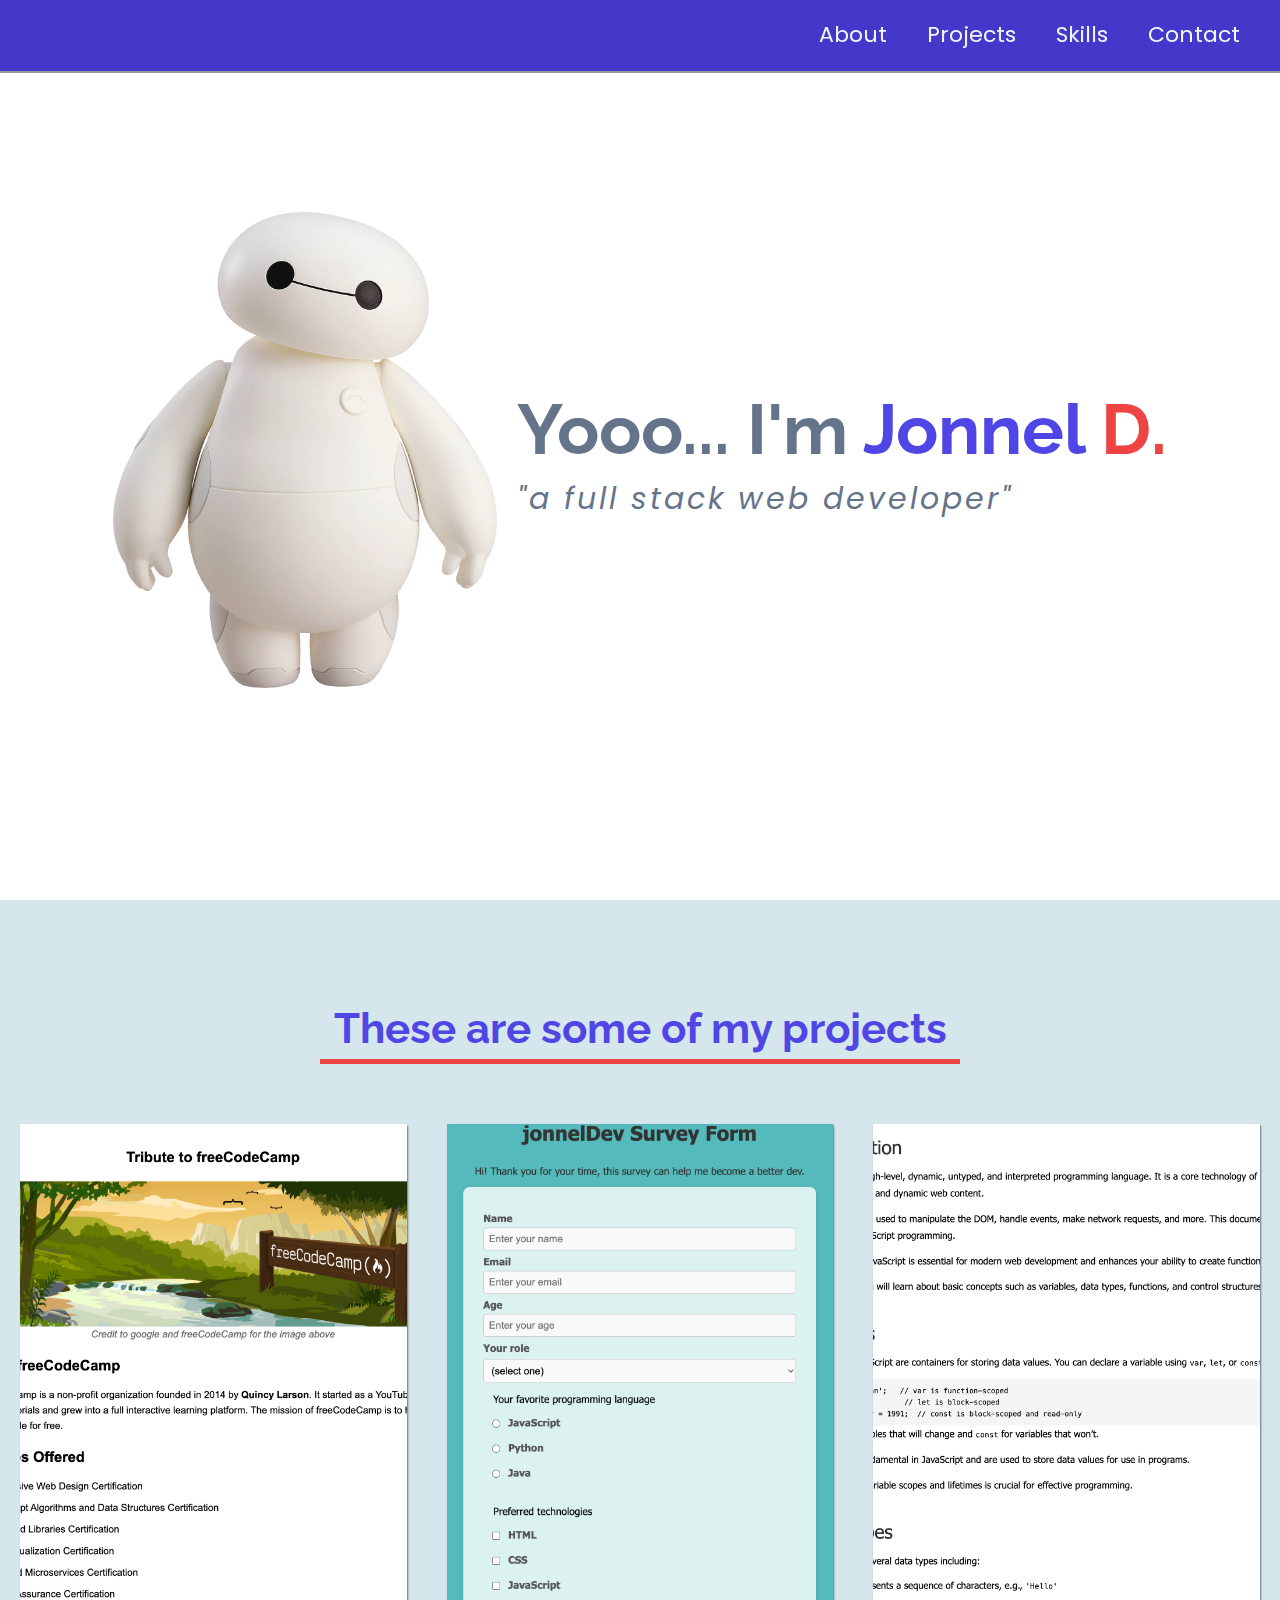
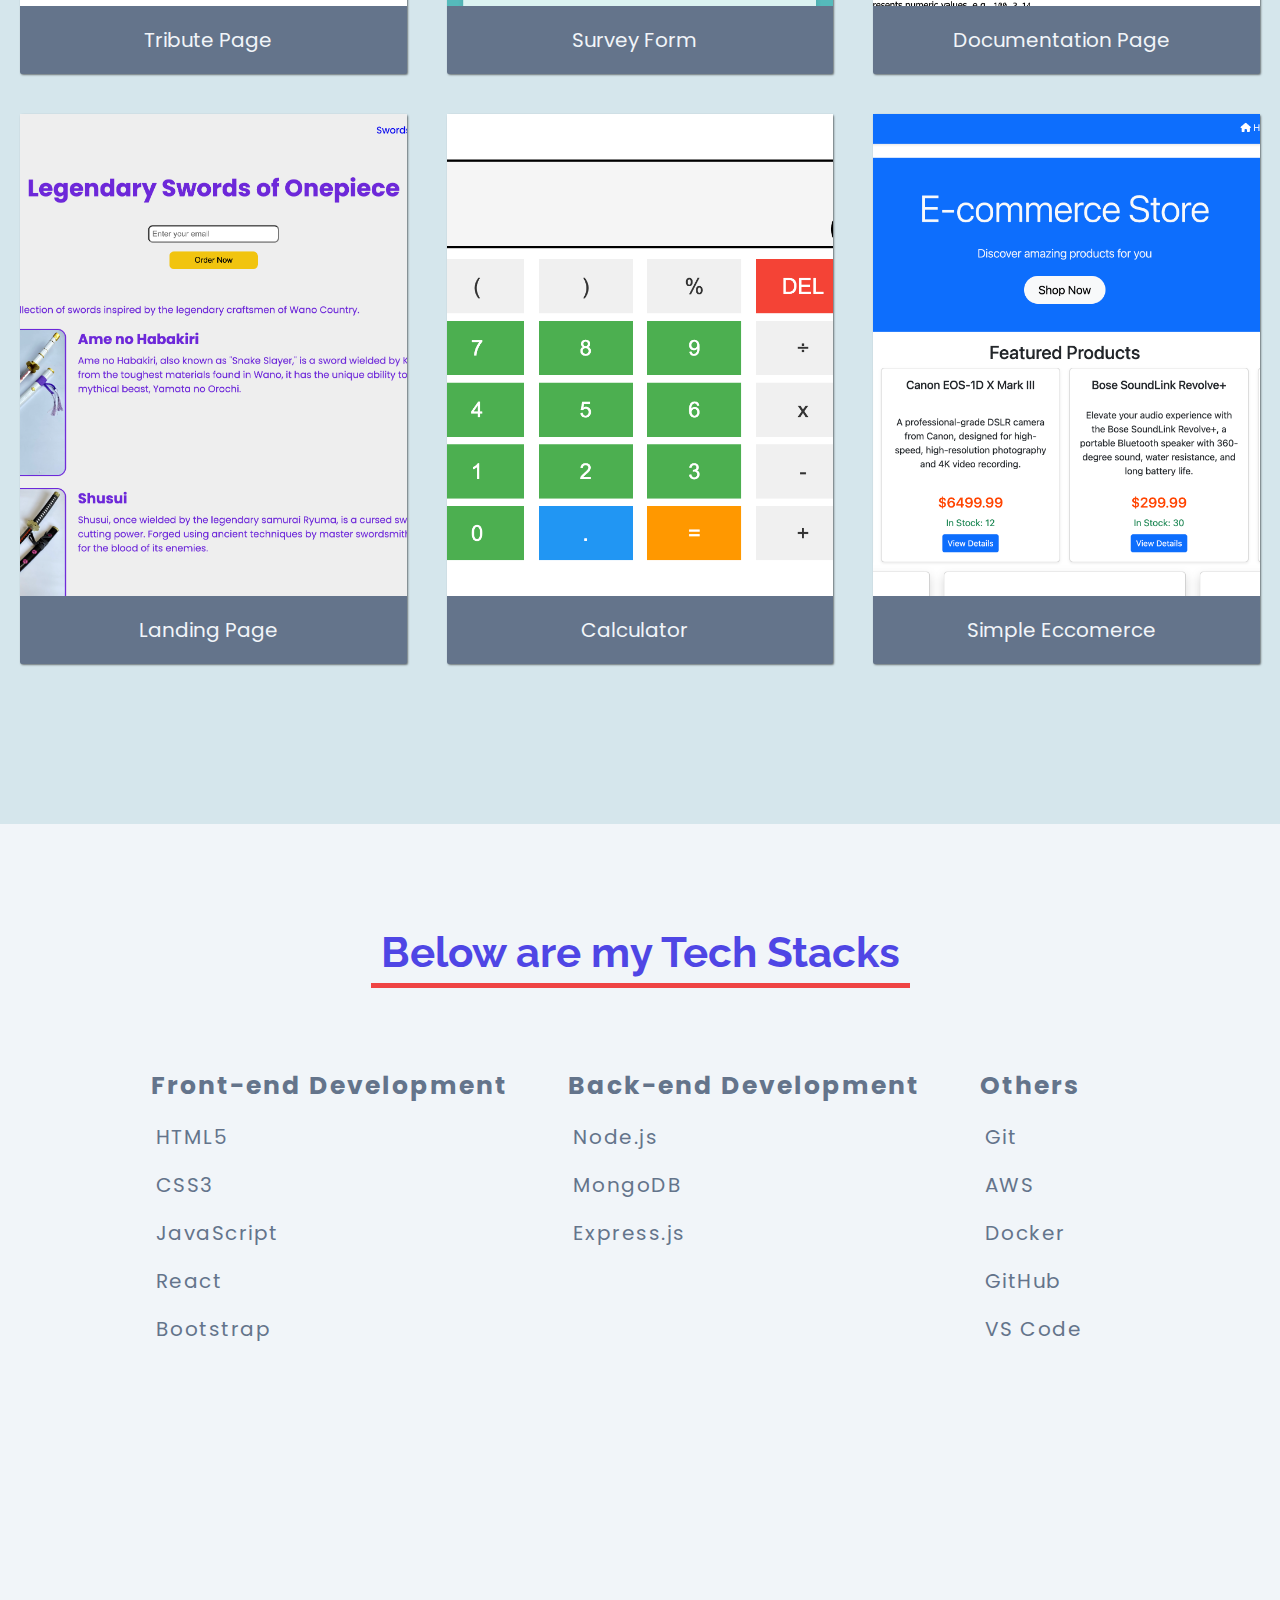
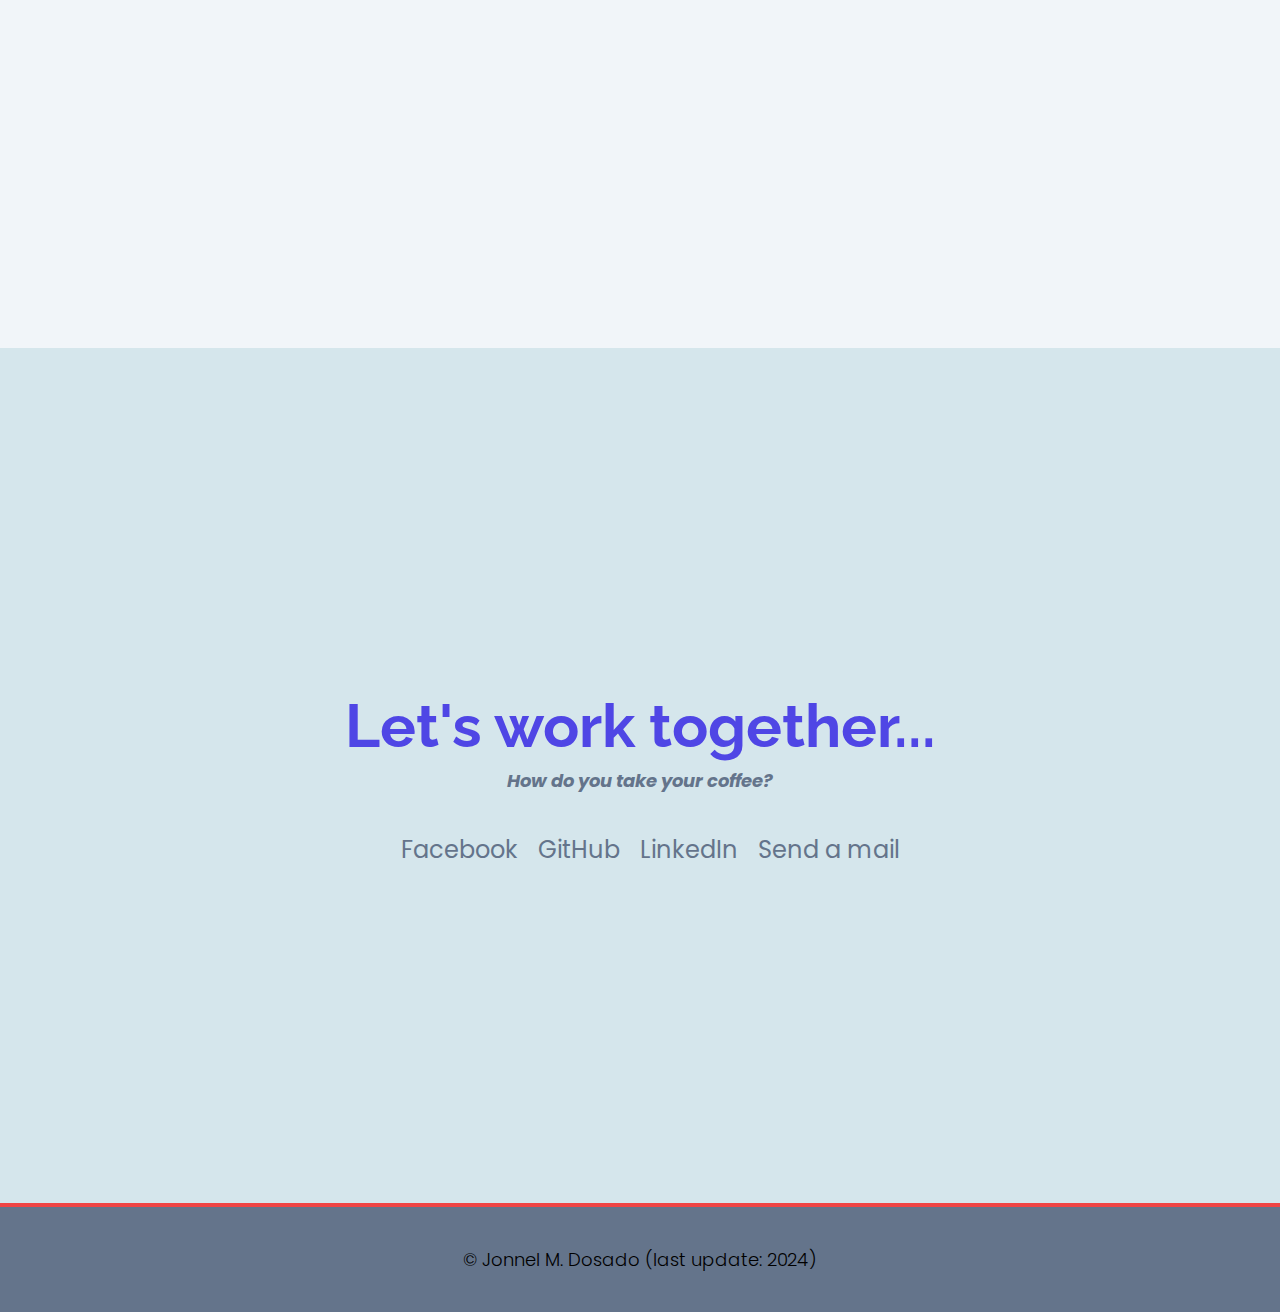
<file: index.html>
<!DOCTYPE html>
<html>
  <head>
    <link rel="stylesheet" href="index.css" />
    <link
      rel="stylesheet"
      href="https://use.fontawesome.com/releases/v5.8.2/css/all.css"
      integrity="sha384-oS3vJWv+0UjzBfQzYUhtDYW+Pj2yciDJxpsK1OYPAYjqT085Qq/1cq5FLXAZQ7Ay"
      crossorigin="anonymous"
    />
    <link
      href="https://fonts.googleapis.com/css?family=Poppins:200i,300,400&display=swap"
      rel="stylesheet"
    />
    <link
      href="https://fonts.googleapis.com/css?family=Raleway:700&display=swap"
      rel="stylesheet"
    />

    <title>Personal Portfolio</title>
  </head>
<body>

    <!-- START NAV -->
    <nav id="navbar" class="nav">
        <ul class="nav-list">
          <li>
            <a href="#welcome-section">About</a>
          </li>
          <li>
            <a href="#projects">Projects</a>
          </li>
          <li>
            <a href="#skills-section">Skills</a>
          </li>
          <li>
            <a href="#contact">Contact</a>
          </li>
        </ul>
      </nav>
      <!-- END NAV -->

      <!-- START WELCOME SECTION -->
      <section id="welcome-section" class="welcome-section">
        <img src="./images/baymax.jpg" alt="baymax">
        <div class="itroduction">
            <h1>Yooo... I'm <span class="f-name">Jonnel </span><span class="l-initial">D.</span></h1>
            <p>a full stack web developer</p>
        </div>
      </section>
      <!-- END WELCOME SECTION -->

      <!-- START PROJECTS SECTION -->

    <section id="projects" class="projects-section">
        <h2 class="projects-section-header">These are some of my projects</h2>
  
        <div class="projects-grid">
          <a
            href="https://6693fa2d9c198198426b3c7a--aesthetic-starship-234482.netlify.app/"
            target="_blank"
            class="project project-tile"
          >
            <img
              class="project-image"
              src="./images/tribute-page.png"
              alt="project"
            />
            <p class="project-title">
              <span class="code">&lt;</span>
              Tribute Page
              <span class="code">&#47;&gt;</span>
            </p>
          </a>
          <a
            href="https://survey-form0001.netlify.app/"
            target="_blank"
            class="project project-tile"
          >
            <img
              class="project-image"
              src="./images/survey-form.png"
              alt="project"
            />
            <p class="project-title">
              <span class="code">&lt;</span>
              Survey Form
              <span class="code">&#47;&gt;</span>
            </p>
          </a>
          <a
            href="https://66944bfa33078dcb7024e062--technical-documentation-page0001.netlify.app/"
            target="_blank"
            class="project project-tile"
          >
            <img
              class="project-image"
              src="./images/documentation-page.png"
              alt="project"
            />
            <p class="project-title">
              <span class="code">&lt;</span>
              Documentation Page
              <span class="code">&#47;&gt;</span>
            </p>
          </a>
          <a
            href="https://66944fe3a9380dc126bd0454--product-landing-page0001.netlify.app/"
            target="_blank"
            class="project project-tile"
          >
            <img
              class="project-image"
              src="./images/landing-page.png"
              alt="project"
            />
            <p class="project-title">
              <span class="code">&lt;</span>
              Landing Page
              <span class="code">&#47;&gt;</span>
            </p>
          </a>
          <a
            href="https://66945675dc51f3cb389bca28--calculator0003.netlify.app/"
            target="_blank"
            class="project project-tile"
          >
            <img
              class="project-image"
              src="./images/calculator.png"
              alt="project"
            />
            <p class="project-title">
              <span class="code">&lt;</span>
              Calculator
              <span class="code">&#47;&gt;</span>
            </p>
          </a>
          <a
            href="https://csp3-dosado.vercel.app/"
            target="_blank"
            class="project project-tile"
          >
            <img
              class="project-image"
              src="./images/ecommerce.png"
              alt="project"
            />
            <p class="project-title">
              <span class="code">&lt;</span>
              Simple Eccomerce 
              <span class="code">&#47;&gt;</span>
            </p>
          </a>
        </div>
  
      </section>
  
      <!-- END PROJECTS SECTION -->

      <!-- Start Skill SECTION -->
      <section id="skills-section">
        <h2 class="section--title">Below are my Tech Stacks</h2>
  
        <div class="skills--content">
          <div class="skill--container">
            <!-- Front-end Development Skills -->
            <h4 class="skill--title">Front-end Development</h4>
            <ul>
              <li><i class="fab fa-html5"></i> HTML5</li>
              <li><i class="fab fa-css3-alt"></i> CSS3</li>
              <li><i class="fab fa-js-square"></i> JavaScript</li>
              <li><i class="fab fa-react"></i> React</li>
              <li><i class="fab fa-bootstrap"></i> Bootstrap</li>
            </ul>
          </div>

          <div class="skill--container">
            <!-- Back-end Development Skills -->
            <h4 class="skill--title">Back-end Development</h4>
            <ul>
              <li><i class="fab fa-node-js"></i> Node.js</li>
              <li><i class="fas fa-database"></i> MongoDB</li>
              <li><i class="fab fa-node-js"></i> Express.js</li>
            </ul>
          </div>

          <div class="skill--container">
            <!-- Other Skills -->
            <h4 class="skill--title">Others</h4>
            <ul>
              <li><i class="fab fa-git"></i> Git</li>
              <li><i class="fab fa-aws"></i> AWS</li>
              <li><i class="fab fa-docker"></i> Docker</li>
              <li><i class="fab fa-github"></i> GitHub</li>
              <li><i class="fas fa-code"></i> VS Code</li>
            </ul>
          </div>
        </div>
      </section>
    <!-- End Skill SECTION -->

    <!-- START CONTACT SECTION -->

    <section id="contact" class="contact-section">
        <div class="contact-section-header">
          <h2>Let's work together...</h2>
          <p>How do you take your coffee?</p>
        </div>
        <div class="contact-links">
            <a
            href="https://www.facebook.com/litchex/"
            target="_blank"
            class="btn contact-details facebook"
          ><i class="fab fa-facebook-square"></i> Facebook</a>
          
          <a
            id="profile-link"
            href="https://github.com/jonneldev"
            target="_blank"
            class="btn contact-details github"
          ><i class="fab fa-github"></i> GitHub</a>
          
          <a
            href="https://www.linkedin.com/in/jonnel-dosado/"
            target="_blank"
            class="btn contact-details linkedin"
          ><i class="fab fa-linkedin"></i> LinkedIn</a>
          
          <a
            href="https://mail.google.com/mail/u/2/#inbox"
            class="btn contact-details mail"
          ><i class="fas fa-at"></i> Send a mail</a>
        </div>
      </section>
  
      <!-- END CONTACT SECTION -->
  
      <!-- START FOOTER SECTION -->
  
      <footer>
        <p>
          &copy; Jonnel M. Dosado (last update: 2024)
        </p>
      </footer>

</body>
</html>
</file>
<file: index.css>
/* Custom properties/variables  */
:root {
    --main-white: #d5e6ec;
    --main-red: #ef4444;
    --main-blue: #22d3ee;
    --main-gray: #64748b;
    --main-light-blue: #67e8f9;
    --main-whitea: #f1f5f9;
    --main-light-indigo: #4f46e5;
  }
  
/* Base reset */
* {
  margin: 0;
  padding: 0;
}

/* box-sizing and font sizing */
*,
*::before,
*::after {
  box-sizing: inherit;
}

html {
  box-sizing: border-box;

  /* Set font size for easy rem calculations
   * default document font size = 16px, 1rem = 16px, 100% = 16px
   * (100% / 16px) * 10 = 62.5%, 1rem = 10px, 62.5% = 10px
  */
  font-size: 62.5%;
  scroll-behavior: smooth;
}

/* A few media query to set some font sizes at different screen sizes.
 * This helps automate a bit of responsiveness.
 * The trick is to use the rem unit for size values, margin and padding.
 * Because rem is relative to the document font size
 * when we scale up or down the font size on the document
 * it will affect all properties using rem units for the values.
*/

/* I am using the em unit for breakpoints
 * The calculation is the following
 * screen size divided by browser base font size
 * As an example: a breakpoint at 980px
 * 980px / 16px = 61.25em
*/

/* 1200px / 16px = 75em */
@media (max-width: 75em) {
  html {
    font-size: 60%;
  }

}

/* 980px / 16px = 61.25em */
@media (max-width: 61.25em) {
  html {
    font-size: 58%;
  }

}

/* 460px / 16px = 28.75em */
@media (max-width: 28.75em) {
  html {
    font-size: 55%;
  }

  .nav {
    justify-content: center;
  }

  .nav-list {
    margin: 0 1rem;
  }
}



/* Base styles */

body {
  font-family: 'Poppins', sans-serif;
  font-size: 1.8rem; /* 18px */
  font-weight: 400;
  line-height: 1.4;
  background-color: var(--main-white);
}

h1,
h2 {
  font-family: 'Raleway', sans-serif;
  font-weight: 700;
  text-align: center;
}

h1 {
  font-size: 6rem;
}

h2 {
  font-size: 4.2rem;
}

ul {
  list-style: none;
}

a {
  text-decoration: none;
  color: var(--main-whitea);
}

img {
  display: block;
  width: 100%;
}

/* nav */

.nav {
  display: flex;
  justify-content: flex-end;
  position: fixed;
  top: 0;
  left: 0;
  width: 100%;
  background: #4338ca;
  box-shadow: 0 2px 0 rgba(0, 0, 0, 0.4);
  z-index: 10;
}

.nav-list {
  display: flex;
  margin-right: 2rem;
}

.nav-list a {
  display: block;
  font-size: 2.2rem;
  padding: 2rem;
}

.nav-list a:hover {
  background: var(--main-light-indigo);
  border-radius: 10%;
  border-bottom: 2px solid var(--main-red);
}



.welcome-section {
  width: 100%;
  height: 100vh;
  background-repeat: no-repeat;
  background-size: contain;
  background-color: white;
  display: flex;
  align-items: center;
  justify-content: center;
  
}

.welcome-section img {
    width: 30%;
    height: auto;
}

.welcome-section div {
    margin-left: 2rem;
    color: var(--main-gray);
    
}

.welcome-section h1 {
    font-size: 7rem;
}

.welcome-section p {
    font-size: 3rem;
    font-style: italic;
    letter-spacing: 3px;
}

.welcome-section p::before {
    content: '"';
}

.welcome-section p::after {
    content: '"';
}

.f-name {
    color: var(--main-light-indigo);
}

.l-initial {
    color: var(--main-red);
}



/* Projects section */

.projects-section {
  text-align: center;
  padding: 10rem 2rem;
  background: var(--main-white);
}

.projects-section-header {
  max-width: 640px;
  margin: 0 auto 6rem auto;
  border-bottom: 0.5rem solid var(--main-red);
  color: var(--main-light-indigo);
}

@media (max-width: 28.75em) {
  .projects-section-header {
    font-size: 4rem;
  }
}

/* "Automagic" image grid using no media queries */
.projects-grid {
  display: grid;
  grid-template-columns: repeat(auto-fit, minmax(320px, 1fr));
  grid-gap: 4rem;
  width: 100%;
  max-width: 1280px;
  margin: 0 auto;
  margin-bottom: 6rem;
}

.projects-grid a {
  height: 55rem;
}

@media (max-width: 30.625em) {
  .projects-section {
    padding: 6rem 1rem;
  }

  .projects-grid {
    grid-template-columns: 1fr;
  }

  .projects-grid a {
    height: 45rem;
  }
}

.project {
  background: var(--main-gray);
  box-shadow: 1px 1px 2px rgba(0, 0, 0, 0.5);
  border-radius: 2px;
}

.code {
  color: var(--main-gray);
  transition: color 0.3s ease-out;
}

.project:hover .code {
  color: #ff7f50;
}

.project-image {
  height: calc(100% - 6.8rem);
  width: 100%;
  object-fit: cover;
}

.project-title {
  font-size: 2rem;
  padding: 2rem 0.5rem;
}



/* Skills section */
#skills-section {
    display: flex;
    flex-direction: column;
    align-items: center;
    background-color: var(--main-whitea);
    padding-top: 10rem;
}

.section--title {
    max-width: 640px;
    padding: 0 1rem;
    margin: 0 auto 6rem auto;
    border-bottom: 0.5rem solid var(--main-red);
    color: var(--main-light-indigo);
  }

.skills--content {
    display: flex;
    flex-wrap: wrap;
    justify-content: center;
    height: 100vh;
}

@media (max-width: 78.75em) {
    .skills--content .skill--container {
        width: 100%;
    }

    .skills--content {
        height: 100%;
        margin: 2rem 5rem;
    }
}


.skill--title {
    font-size: 2.5rem;
    padding: 2rem 0.5rem;
    display: flex;
    margin-right: 5rem;
    color: var(--main-gray);
    letter-spacing: 0.2rem;

}


.skills--content ul li .fab,
.skills--content ul li .fas {
    font-size: 10rem;
    margin-right: 1rem;
}

.skills--content ul li {
    font-size: 2rem;
    letter-spacing: 0.15rem;
    display: flex;
    align-items: center;
    margin-bottom: 2rem;
    color: var(--main-gray);
}

/* Icon colors */
.skills--content ul li .fab.fa-html5 { color: #e34c26; }
.skills--content ul li .fab.fa-css3-alt { color: #1572b6; }
.skills--content ul li .fab.fa-js-square { color: #e6cf22; }
.skills--content ul li .fab.fa-react { color: #61dbfb; }
.skills--content ul li .fab.fa-bootstrap { color: #7952b3; }
.skills--content ul li .fab.fa-node-js { color: #68a063; }
.skills--content ul li .fas.fa-database { color: #4479a1; }
.skills--content ul li .fab.fa-git { color: #f34f29; }
.skills--content ul li .fab.fa-aws { color: #ff9900; }
.skills--content ul li .fab.fa-docker { color: #2496ed; }
.skills--content ul li .fab.fa-github { color: #6e5494; }
.skills--content ul li .fas.fa-code { color: #2b7489; }


/* Contact section */

.contact-section {
  display: flex;
  flex-direction: column;
  justify-content: center;
  align-items: center;
  text-align: center;
  width: 100%;
  height: 95vh;
  padding: 0 2rem;
  background: var(--main-white);
}

.contact-section-header > h2 {
  font-size: 6rem;
  color: var(--main-light-indigo);
}

@media (max-width: 28.75em) {
  .contact-section-header > h2 {
    font-size: 4rem;
  }
}

.contact-section-header > p {
  font-style: italic;
  color: var(--main-gray);
  font-weight: bold;
}

.contact-links {
  display: flex;
  justify-content: center;
  width: 100%;
  max-width: 980px;
  margin-top: 4rem;
  flex-wrap: wrap;
}

.contact-details {
  font-size: 2.4rem;
  transition: transform 0.3s ease-out;
  color: var(--main-gray);
  margin-left: 2rem;
}

.contact-details i {
    font-size: 24px; /* Adjust the size as needed */
  }
  
  /* Lighter Colors for Icons */
  .contact-details.facebook i {
    color: rgb(73, 73, 240); /* Lighter Facebook Blue */
  }
  
  .contact-details.github i {
    color: black; /* Lighter GitHub Purple */
  }
  
  .contact-details.linkedin i {
    color: #00a0dc; /* Lighter LinkedIn Blue */
  }
  
  .contact-details.mail i {
    color: #ce1212; /* Lighter Google Mail Orange */
  }

.contact-details:hover {
  transform: translateY(8px);
}



/* Footer */

footer {
  font-weight: 300;
  display: flex;
  justify-content: space-evenly;
  padding: 2rem;
  background: var(--main-gray);
  border-top: 4px solid var(--main-red);
}

footer > p {
  margin: 2rem;
}

footer i {
  vertical-align: middle;
}

@media (max-width: 28.75em) {
  footer {
    flex-direction: column;
    text-align: center;
  }
}
</file>
